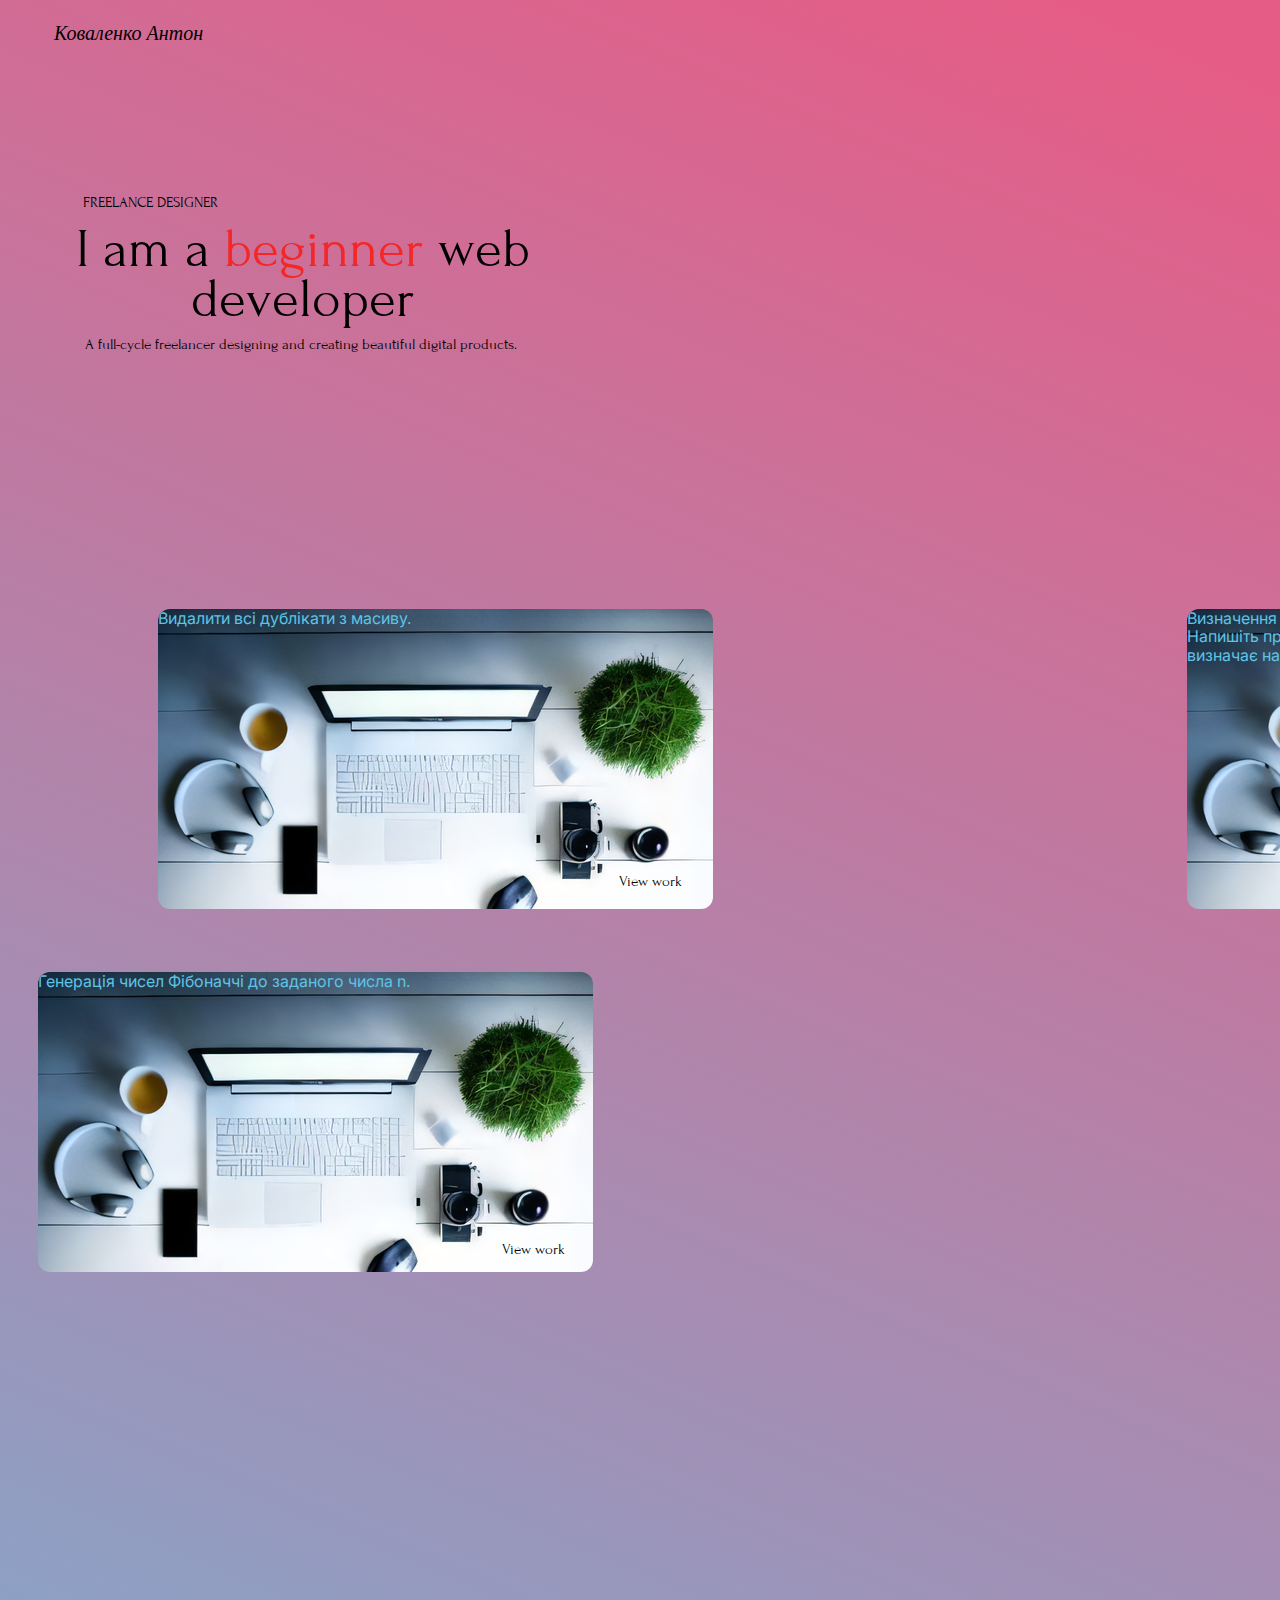
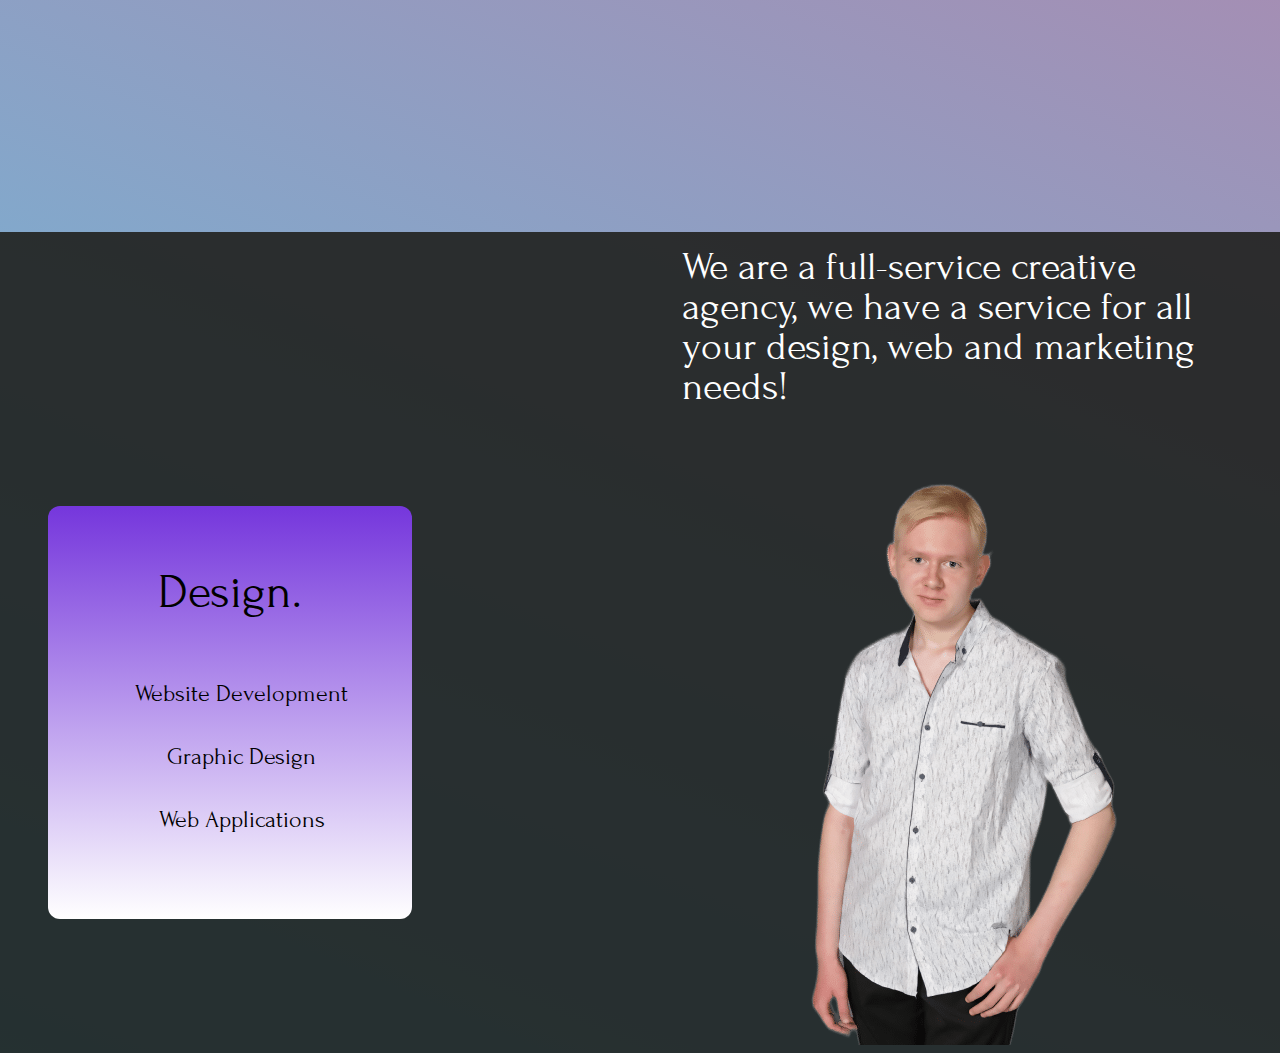
<file: Портфоліо2/index.html>
<!DOCTYPE html>
<html lang="english">
  <head>
    <title>Portfolio</title>
    <meta name="viewport" content="width=device-width, initial-scale=1.0" />
    <meta charset="utf-8" />
    <meta property="twitter:card" content="summary_large_image" />

    <style data-tag="reset-style-sheet">
      html {  line-height: 1.15;}body {  margin: 0;}* {  box-sizing: border-box;  border-width: 0;  border-style: solid;}p,li,ul,pre,div,h1,h2,h3,h4,h5,h6,figure,blockquote,figcaption {  margin: 0;  padding: 0;}button {  background-color: transparent;}button,input,optgroup,select,textarea {  font-family: inherit;  font-size: 100%;  line-height: 1.15;  margin: 0;}button,select {  text-transform: none;}button,[type="button"],[type="reset"],[type="submit"] {  -webkit-appearance: button;}button::-moz-focus-inner,[type="button"]::-moz-focus-inner,[type="reset"]::-moz-focus-inner,[type="submit"]::-moz-focus-inner {  border-style: none;  padding: 0;}button:-moz-focus,[type="button"]:-moz-focus,[type="reset"]:-moz-focus,[type="submit"]:-moz-focus {  outline: 1px dotted ButtonText;}a {  color: inherit;  text-decoration: inherit;}input {  padding: 2px 4px;}img {  display: block;}html { scroll-behavior: smooth  }
    </style>
    <style data-tag="default-style-sheet">
      html {
        font-family: Inter;
        font-size: 16px;
      }

      body {
        font-weight: 400;
        font-style:normal;
        text-decoration: none;
        text-transform: none;
        letter-spacing: normal;
        line-height: 1.15;
        color: var(--dl-color-gray-black);
        background-color: var(--dl-color-gray-white);

      }
    </style>
    <link
      rel="stylesheet"
      href="https://fonts.googleapis.com/css2?family=Inter:wght@100;200;300;400;500;600;700;800;900&amp;display=swap"
      data-tag="font"
    />
    <link
      rel="stylesheet"
      href="https://fonts.googleapis.com/css2?family=Inter:wght@100;200;300;400;500;600;700;800;900&amp;display=swap"
      data-tag="font"
    />
    <link
      rel="stylesheet"
      href="https://fonts.googleapis.com/css2?family=Inter:wght@100;200;300;400;500;600;700;800;900&amp;display=swap"
      data-tag="font"
    />
    <link
      rel="stylesheet"
      href="https://fonts.googleapis.com/css2?family=Forum:wght@400&amp;display=swap"
      data-tag="font"
    />
    <link
      rel="stylesheet"
      href="https://fonts.googleapis.com/css2?family=Forum:wght@400&amp;display=swap"
      data-tag="font"
    />
    <link
      rel="stylesheet"
      href="https://fonts.googleapis.com/css2?family=Forum:wght@400&amp;display=swap"
      data-tag="font"
    />
    <link
      rel="stylesheet"
      href="https://fonts.googleapis.com/css2?family=Forum:wght@400&amp;display=swap"
      data-tag="font"
    />
    <link
      rel="stylesheet"
      href="https://fonts.googleapis.com/css2?family=Forum:wght@400&amp;display=swap"
      data-tag="font"
    />
    <link
      rel="stylesheet"
      href="https://fonts.googleapis.com/css2?family=Forum:wght@400&amp;display=swap"
      data-tag="font"
    />
    <link
      rel="stylesheet"
      href="https://fonts.googleapis.com/css2?family=Forum:wght@400&amp;display=swap"
      data-tag="font"
    />
    <link
      rel="stylesheet"
      href="https://fonts.googleapis.com/css2?family=Forum:wght@400&amp;display=swap"
      data-tag="font"
    />
    <link
      rel="stylesheet"
      href="https://fonts.googleapis.com/css2?family=Forum:wght@400&amp;display=swap"
      data-tag="font"
    />
    <link
      rel="stylesheet"
      href="https://fonts.googleapis.com/css2?family=Forum:wght@400&amp;display=swap"
      data-tag="font"
    />
    <link
      rel="stylesheet"
      href="https://fonts.googleapis.com/css2?family=Forum:wght@400&amp;display=swap"
      data-tag="font"
    />
    <link
      rel="stylesheet"
      href="https://fonts.googleapis.com/css2?family=Forum:wght@400&amp;display=swap"
      data-tag="font"
    />
    <link
      rel="stylesheet"
      href="https://fonts.googleapis.com/css2?family=Forum:wght@400&amp;display=swap"
      data-tag="font"
    />
    <link
      rel="stylesheet"
      href="https://fonts.googleapis.com/css2?family=Forum:wght@400&amp;display=swap"
      data-tag="font"
    />
    <link
      rel="stylesheet"
      href="https://fonts.googleapis.com/css2?family=Forum:wght@400&amp;display=swap"
      data-tag="font"
    />
  </head>
  <body>
    <link rel="stylesheet" href="./style.css" />
    <div>
      <link href="./index.css" rel="stylesheet" />

      <div class="frame1-container">
        <div class="frame1-frame1">
          <span class="frame1-text"><span>Коваленко Антон</span></span>
          <img
            src="public/external/rectangle11171-ixcs-200h.png"
            alt="Rectangle11171"
            class="frame1-rectangle1"
          />
          <img
            src="public/external/rectangle31173-xri9-200h.png"
            alt="Rectangle31173"
            class="frame1-rectangle3"
          />
          <img
            src="public/external/rectangle21172-07ct-200h.png"
            alt="Rectangle21172"
            class="frame1-rectangle2"
          />
          <div class="frame1-frame2">
            <span class="frame1-text02"><span>FREELANCE DESIGNER</span></span>
            <span class="frame1-text04">
              <span class="frame1-text05">I am a</span>
              <span class="frame1-text06">beginner</span>
              <span>web developer</span>
            </span>
            <span class="frame1-text08">
              <span>
                A full-cycle freelancer designing and creating beautiful digital
                products.
              </span>
            </span>
          </div>
          <div class="frame1-frame3 box">
            <p style="color: #5FC3E4;">Визначення найбільшого числа: <br>Напишіть програму, яка приймає три числа від користувача та визначає найбільше з них.</p>
            <span class="frame1-text10"><span><a href="file:///C:/Users/user/Desktop/Портфоліо2/Work1/index.html" target="_blanc">View work</a>
          </div>
          <div class="frame1-frame5 box">
            <p style="color: #5FC3E4;">Напишіть програму, яка перевіряє, чи є введене число кратним 2 і 3 одночасно.</p>
            <span class="frame1-text12"><a href="file:///C:/Users/user/Desktop/Портфоліо2/Work2/index.html" target="_blanc">View work</a>
          </div>
          <div class="frame1-frame31 box">
            <p style="color: #5FC3E4;">Генерація чисел Фібоначчі до заданого числа n.</p>
            <span class="frame1-text14"><a href="file:///C:/Users/user/Desktop/Портфоліо2/Work3/index.html" target="_blanc">View work</a>
          </div>
          <div class="frame1-frame6 box">
            <p style="color: #5FC3E4;">Видалити всі дублікати з масиву.</p>
            <span class="frame1-text16"><a href="file:///C:/Users/user/Desktop/Портфоліо2/Work4/index.html" target="_blanc">View work</a>
          </div>
          <div class="frame1-frame9">
            <div class="frame1-frame10">
              <span class="frame1-text18"><span>Design.</span></span>
              <div class="frame1-frame12">
                <span class="frame1-text20">
                  <span>Website Development</span>
                </span>
                <span class="frame1-text22"><span>Graphic Design</span></span>
                <span class="frame1-text24"><span>Web Applications</span></span>
              </div>
            </div>
            <div class="frame1-frame11">
              <span class="frame1-text26"><span>Contact</span></span>
              <span class="frame1-text28">
                <span>Mobile: (+380) 931825783</span>
              </span>
              <span class="frame1-text30">
                <span>Email: kovalenkoanton11@gmail.com</span>
              </span>
            </div>
            <span class="frame1-text32">
              <span>
                We are a full-service creative agency, we have a service for all
                your design, web and marketing needs!
              </span>
            </span>
            <img
              src="public/external/avatar1157-3p7e-700h.png"
              alt="avatar1157"
              class="frame1-avatar1"
            />
          </div>
        </div>
      </div>
    </div>
  </body>
</html>
</file>
<file: Портфоліо2/style.css>
:root {
  --dl-color-gray-500: #595959;
  --dl-color-gray-700: #999999;
  --dl-color-gray-900: #D9D9D9;
  --dl-size-size-large: 144px;
  --dl-size-size-small: 48px;
  --dl-color-danger-300: #A22020;
  --dl-color-danger-500: #BF2626;
  --dl-color-danger-700: #E14747;
  --dl-color-gray-black: #000000;
  --dl-color-gray-white: #FFFFFF;
  --dl-size-size-medium: 96px;
  --dl-size-size-xlarge: 192px;
  --dl-size-size-xsmall: 16px;
  --dl-space-space-unit: 16px;
  --dl-color-primary-100: #003EB3;
  --dl-color-primary-300: #0074F0;
  --dl-color-primary-500: #14A9FF;
  --dl-color-primary-700: #85DCFF;
  --dl-color-success-300: #199033;
  --dl-color-success-500: #32A94C;
  --dl-color-success-700: #4CC366;
  --dl-size-size-xxlarge: 288px;
  --dl-size-size-maxwidth: 1400px;
  --dl-radius-radius-round: 50%;
  --dl-space-space-halfunit: 8px;
  --dl-space-space-sixunits: 96px;
  --dl-space-space-twounits: 32px;
  --dl-radius-radius-radius2: 2px;
  --dl-radius-radius-radius4: 4px;
  --dl-radius-radius-radius8: 8px;
  --dl-space-space-fiveunits: 80px;
  --dl-space-space-fourunits: 64px;
  --dl-space-space-threeunits: 48px;
  --dl-space-space-oneandhalfunits: 24px;
}
.button {
  color: var(--dl-color-gray-black);
  display: inline-block;
  padding: 0.5rem 1rem;
  border-color: var(--dl-color-gray-black);
  border-width: 1px;
  border-radius: 4px;
  background-color: var(--dl-color-gray-white);
}
.input {
  color: var(--dl-color-gray-black);
  cursor: auto;
  padding: 0.5rem 1rem;
  border-color: var(--dl-color-gray-black);
  border-width: 1px;
  border-radius: 4px;
  background-color: var(--dl-color-gray-white);
}
.textarea {
  color: var(--dl-color-gray-black);
  cursor: auto;
  padding: 0.5rem;
  border-color: var(--dl-color-gray-black);
  border-width: 1px;
  border-radius: 4px;
  background-color: var(--dl-color-gray-white);
}
.list {
  width: 100%;
  margin: 1em 0px 1em 0px;
  display: block;
  padding: 0px 0px 0px 1.5rem;
  list-style-type: none;
  list-style-position: outside;
}
.list-item {
  display: list-item;
}
.teleport-show {
  display: flex !important;
  transform: none !important;
}
.Content {
  font-size: 16px;
  font-family: Inter;
  font-weight: 400;
  line-height: 1.15;
  text-transform: none;
  text-decoration: none;
}
.Heading {
  font-size: 32px;
  font-family: Inter;
  font-weight: 700;
  line-height: 1.15;
  text-transform: none;
  text-decoration: none;
}
</file>
<file: Портфоліо2/index.css>
.frame1-container {
  width: 100%;
  display: flex;
  overflow: auto;
  min-height: 100vh;
  align-items: center;
  flex-direction: column;
}
.frame1-frame1 {
  width: 100%;
  height: 2653px;
  display: flex;
  overflow: hidden;
  position: relative;
  align-items: flex-start;
  flex-shrink: 0;
  background-image: linear-gradient(203deg, #E55D87 3%,  #5FC3E4 100%);
  .box {
    background-repeat: no-repeat;
    background-image: url(img/Frame2.png);
  }
}
.frame1-text {
  top: 8px;
  left: 11px;
  color: rgba(0, 0, 0, 1);
  width: 235px;
  height: auto;
  position: absolute;
  font-size: 20px;
  font-style: italic;
  text-align: center;
  font-family: Harlow Solid Italic;
  font-weight: 400;
  line-height: 50px;
  font-stretch: normal;
  text-decoration: none;
}
.frame1-rectangle1 {
  top: 23px;
  left: 1810px;
  width: 27px;
  height: 2px;
  position: absolute;
}
.frame1-rectangle3 {
  top: 35px;
  left: 1810px;
  width: 27px;
  height: 2px;
  position: absolute;
}
.frame1-rectangle2 {
  top: 29px;
  left: 1810px;
  width: 27px;
  height: 2px;
  position: absolute;
}
.frame1-frame2 {
  gap: 11px;
  top: 193px;
  left: 38px;
  width: 526px;
  height: 172px;
  display: flex;
  position: absolute;
  align-items: flex-start;
  flex-shrink: 0;
  flex-direction: column;
}
.frame1-text02 {
  color: rgba(0, 0, 0, 1);
  width: 225px;
  height: auto;
  font-size: 15px;
  font-style: Regular;
  text-align: center;
  font-family: Forum;
  font-weight: 400;
  line-height: 20px;
  font-stretch: normal;
  text-decoration: none;
}
.frame1-text04 {
  color: rgba(0, 0, 0, 1);
  width: 530px;
  height: auto;
  font-size: 55px;
  font-style: Regular;
  text-align: center;
  font-family: Forum;
  font-weight: 400;
  line-height: 50px;
  font-stretch: normal;
  text-decoration: none;
}
.frame1-text05 {
  color: rgba(0, 0, 0, 1);
}
.frame1-text06 {
  color: rgba(245, 38, 38, 1);
}
.frame1-text08 {
  color: rgba(0, 0, 0, 1);
  width: 526px;
  height: auto;
  font-size: 15px;
  font-style: Regular;
  text-align: center;
  font-family: Forum;
  font-weight: 400;
  line-height: 20px;
  font-stretch: normal;
  text-decoration: none;
}
.frame1-frame3 {
  top: 609px;
  left: 1187px;
  width: 555px;
  height: 300px;
  display: flex;
  overflow: hidden;
  position: absolute;
  align-items: flex-start;
  flex-shrink: 0;
  border-radius: 12px;
}
.frame1-text10 {
  top: 266px;
  left: 468px;
  color: rgba(0, 0, 0, 1);
  height: auto;
  position: absolute;
  font-size: 15px;
  font-style: Regular;
  text-align: center;
  font-family: Forum;
  font-weight: 400;
  line-height: 20px;
  font-stretch: normal;
  text-decoration: none;
}
.frame1-frame5 {
  top: 972px;
  left: 1287px;
  width: 555px;
  height: 300px;
  display: flex;
  overflow: hidden;
  position: absolute;
  align-items: flex-start;
  flex-shrink: 0;
  border-radius: 12px;
}
.frame1-text12 {
  top: 270px;
  left: 469px;
  color: rgba(0, 0, 0, 1);
  height: auto;
  position: absolute;
  font-size: 15px;
  font-style: Regular;
  text-align: center;
  font-family: Forum;
  font-weight: 400;
  line-height: 20px;
  font-stretch: normal;
  text-decoration: none;
}
.frame1-frame31 {
  top: 972px;
  left: 38px;
  width: 555px;
  height: 300px;
  display: flex;
  overflow: hidden;
  position: absolute;
  align-items: flex-start;
  flex-shrink: 0;
  border-radius: 12px;
}
.frame1-text14 {
  top: 268px;
  left: 464px;
  color: rgba(0, 0, 0, 1);
  height: auto;
  position: absolute;
  font-size: 15px;
  font-style: Regular;
  text-align: center;
  font-family: Forum;
  font-weight: 400;
  line-height: 20px;
  font-stretch: normal;
  text-decoration: none;
}
.frame1-frame6 {
  top: 609px;
  left: 158px;
  width: 555px;
  height: 300px;
  display: flex;
  overflow: hidden;
  position: absolute;
  align-items: flex-start;
  flex-shrink: 0;
  border-radius: 12px;
}
.frame1-text16 {
  top: 263px;
  left: 461px;
  color: rgba(0, 0, 0, 1);
  height: auto;
  position: absolute;
  font-size: 15px;
  font-style: Regular;
  text-align: center;
  font-family: Forum;
  font-weight: 400;
  line-height: 20px;
  font-stretch: normal;
  text-decoration: none;
}
.frame1-frame9 {
  top: 1832px;
  left: 0px;
  width: 1920px;
  height: 821px;
  display: flex;
  overflow: hidden;
  position: absolute;
  align-items: flex-start;
  flex-shrink: 0;
  background-color: rgba(30, 30, 27, 0.8899999856948853);
}
.frame1-frame10 {
  top: 274px;
  left: 48px;
  width: 364px;
  height: 413px;
  display: flex;
  overflow: hidden;
  position: absolute;
  align-items: flex-start;
  flex-shrink: 0;
  border-radius: 12px;
  background-image: linear-gradient(180deg, rgba(33, 241, 54, 0) 0%, rgba(117, 54, 220, 1) 0%, rgba(255, 255, 255, 1) 100%);
}
.frame1-text18 {
  top: 66px;
  left: 68px;
  color: rgba(0, 0, 0, 1);
  width: 228px;
  height: auto;
  position: absolute;
  font-size: 48px;
  font-style: Regular;
  text-align: center;
  font-family: Forum;
  font-weight: 400;
  line-height: 40px;
  font-stretch: normal;
  text-decoration: none;
}
.frame1-frame12 {
  gap: 23px;
  top: 168px;
  left: 63px;
  width: 261px;
  display: flex;
  position: absolute;
  align-items: center;
  flex-direction: column;
}
.frame1-text20 {
  color: rgba(0, 0, 0, 1);
  width: 261px;
  height: auto;
  font-size: 24px;
  font-style: Regular;
  text-align: center;
  font-family: Forum;
  font-weight: 400;
  line-height: 40px;
  font-stretch: normal;
  text-decoration: none;
}
.frame1-text22 {
  color: rgba(0, 0, 0, 1);
  height: auto;
  font-size: 24px;
  font-style: Regular;
  text-align: center;
  font-family: Forum;
  font-weight: 400;
  line-height: 40px;
  font-stretch: normal;
  text-decoration: none;
}
.frame1-text24 {
  color: rgba(0, 0, 0, 1);
  height: auto;
  font-size: 24px;
  font-style: Regular;
  text-align: center;
  font-family: Forum;
  font-weight: 400;
  line-height: 40px;
  font-stretch: normal;
  text-decoration: none;
}
.frame1-frame11 {
  top: 274px;
  left: 1508px;
  width: 364px;
  height: 413px;
  display: flex;
  overflow: hidden;
  position: absolute;
  align-items: flex-start;
  flex-shrink: 0;
  border-radius: 12px;
  background-image: linear-gradient(180deg, rgba(34, 241, 54, 0) 0%, rgba(117, 54, 220, 1) 0%, rgba(255, 255, 255, 1) 100%);
}
.frame1-text26 {
  top: 80px;
  left: 50px;
  color: rgba(0, 0, 0, 1);
  width: 264px;
  height: auto;
  position: absolute;
  font-size: 48px;
  font-style: Regular;
  text-align: center;
  font-family: Forum;
  font-weight: 400;
  line-height: 40px;
  font-stretch: normal;
  text-decoration: none;
}
.frame1-text28 {
  top: 153px;
  left: 34px;
  color: rgba(0, 0, 0, 1);
  height: auto;
  position: absolute;
  font-size: 24px;
  font-style: Regular;
  text-align: center;
  font-family: Forum;
  font-weight: 400;
  line-height: 40px;
  font-stretch: normal;
  text-decoration: none;
}
.frame1-text30 {
  top: 239px;
  left: 31px;
  color: rgba(0, 0, 0, 1);
  width: 301px;
  height: auto;
  position: absolute;
  font-size: 24px;
  font-style: Regular;
  text-align: center;
  font-family: Forum;
  font-weight: 400;
  line-height: 40px;
  font-stretch: normal;
  text-decoration: none;
}
.frame1-text32 {
  top: 15px;
  left: 682px;
  color: rgba(255, 255, 255, 1);
  width: 555px;
  height: auto;
  position: absolute;
  font-size: 40px;
  font-style: Regular;
  text-align: left;
  font-family: Forum;
  font-weight: 400;
  line-height: 40px;
  font-stretch: normal;
  text-decoration: none;
}
.frame1-avatar1 {
  top: 198px;
  left: 710px;
  width: 449px;
  height: 615px;
  position: absolute;
}
</file>
